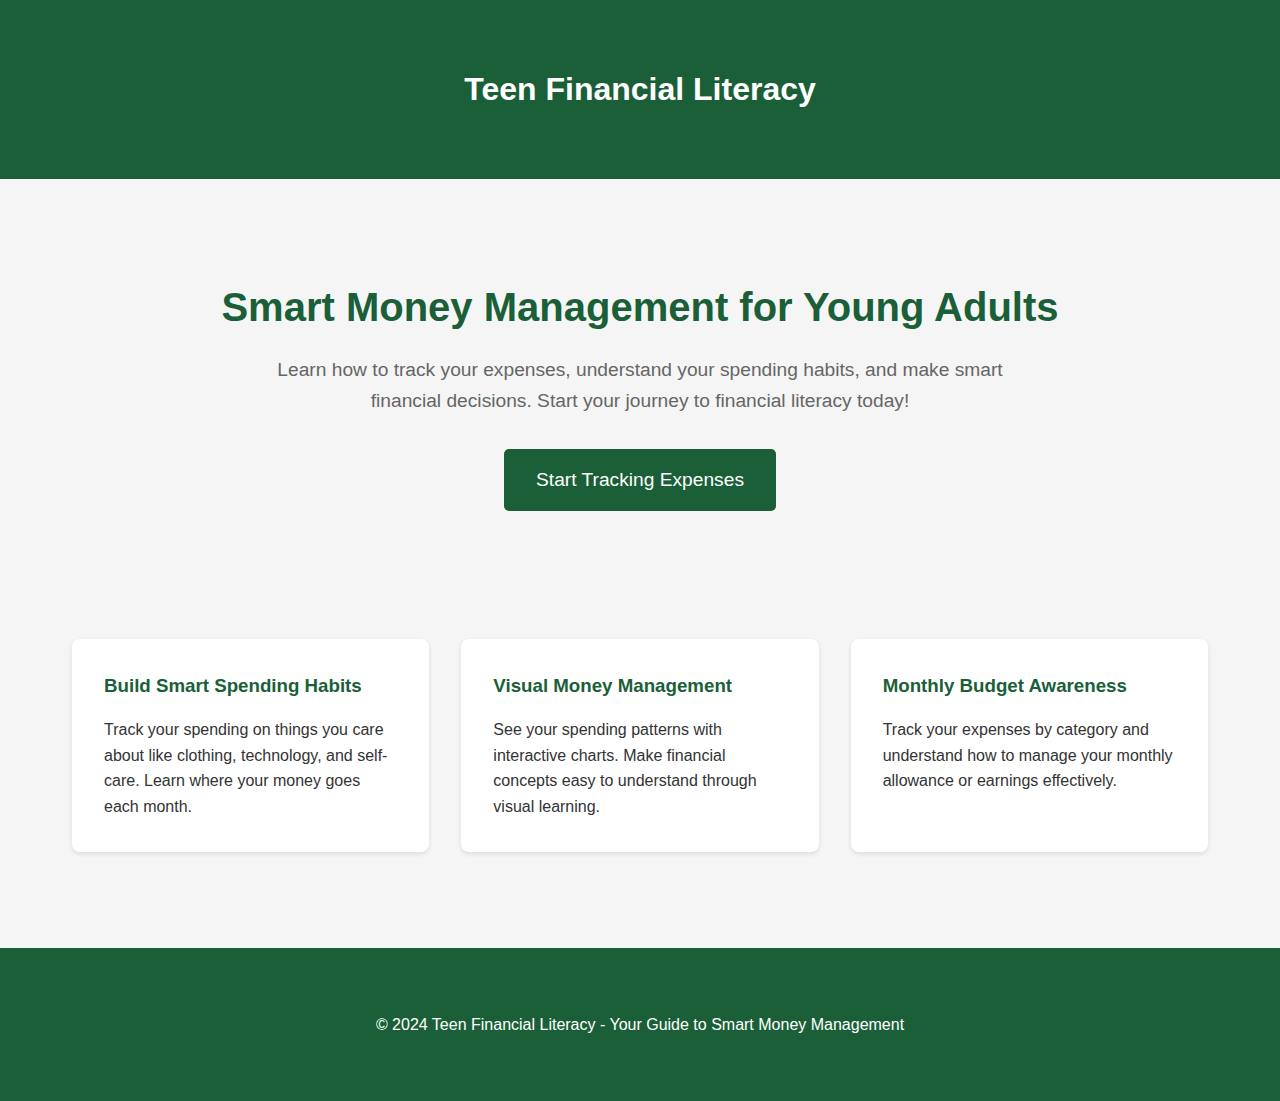
<file: landing.html>
<!DOCTYPE html>
<html lang="en">
<head>
    <meta charset="UTF-8">
    <meta name="viewport" content="width=device-width, initial-scale=1.0">
    <title>Teen Financial Literacy - Smart Money Management</title>
    <style>
        * {
            margin: 0;
            padding: 0;
            box-sizing: border-box;
        }

        body {
            font-family: 'Arial', sans-serif;
            line-height: 1.6;
            background-color: #f5f5f5;
            color: #333;
        }

        .container {
            max-width: 1200px;
            margin: 0 auto;
            padding: 2rem;
        }

        header {
            background-color: #1a5f38;
            color: white;
            padding: 2rem 0;
            text-align: center;
        }

        .hero {
            text-align: center;
            padding: 4rem 0;
        }

        .hero h1 {
            font-size: 2.5rem;
            color: #1a5f38;
            margin-bottom: 1rem;
        }

        .hero p {
            font-size: 1.2rem;
            color: #666;
            max-width: 800px;
            margin: 0 auto 2rem auto;
        }

        .cta-button {
            display: inline-block;
            background-color: #1a5f38;
            color: white;
            padding: 1rem 2rem;
            text-decoration: none;
            border-radius: 5px;
            font-size: 1.2rem;
            transition: background-color 0.3s ease;
        }

        .cta-button:hover {
            background-color: #2c7744;
        }

        .features {
            display: grid;
            grid-template-columns: repeat(auto-fit, minmax(300px, 1fr));
            gap: 2rem;
            margin-top: 4rem;
        }

        .feature-card {
            background-color: white;
            padding: 2rem;
            border-radius: 8px;
            box-shadow: 0 2px 5px rgba(0, 0, 0, 0.1);
        }

        .feature-card h3 {
            color: #1a5f38;
            margin-bottom: 1rem;
        }

        footer {
            background-color: #1a5f38;
            color: white;
            text-align: center;
            padding: 2rem 0;
            margin-top: 4rem;
        }
    </style>
</head>
<body>
    <header>
        <div class="container">
            <h1>Teen Financial Literacy</h1>
        </div>
    </header>

    <main class="container">
        <section class="hero">
            <h1>Smart Money Management for Young Adults</h1>
            <p>Learn how to track your expenses, understand your spending habits, and make smart financial decisions. Start your journey to financial literacy today!</p>
            <a href="index.html" class="cta-button">Start Tracking Expenses</a>
        </section>

        <section class="features">
            <div class="feature-card">
                <h3>Build Smart Spending Habits</h3>
                <p>Track your spending on things you care about like clothing, technology, and self-care. Learn where your money goes each month.</p>
            </div>
            <div class="feature-card">
                <h3>Visual Money Management</h3>
                <p>See your spending patterns with interactive charts. Make financial concepts easy to understand through visual learning.</p>
            </div>
            <div class="feature-card">
                <h3>Monthly Budget Awareness</h3>
                <p>Track your expenses by category and understand how to manage your monthly allowance or earnings effectively.</p>
            </div>
        </section>
    </main>

    <footer>
        <div class="container">
            <p>&copy; 2024 Teen Financial Literacy - Your Guide to Smart Money Management</p>
        </div>
    </footer>
</body>
</html>
</file>
